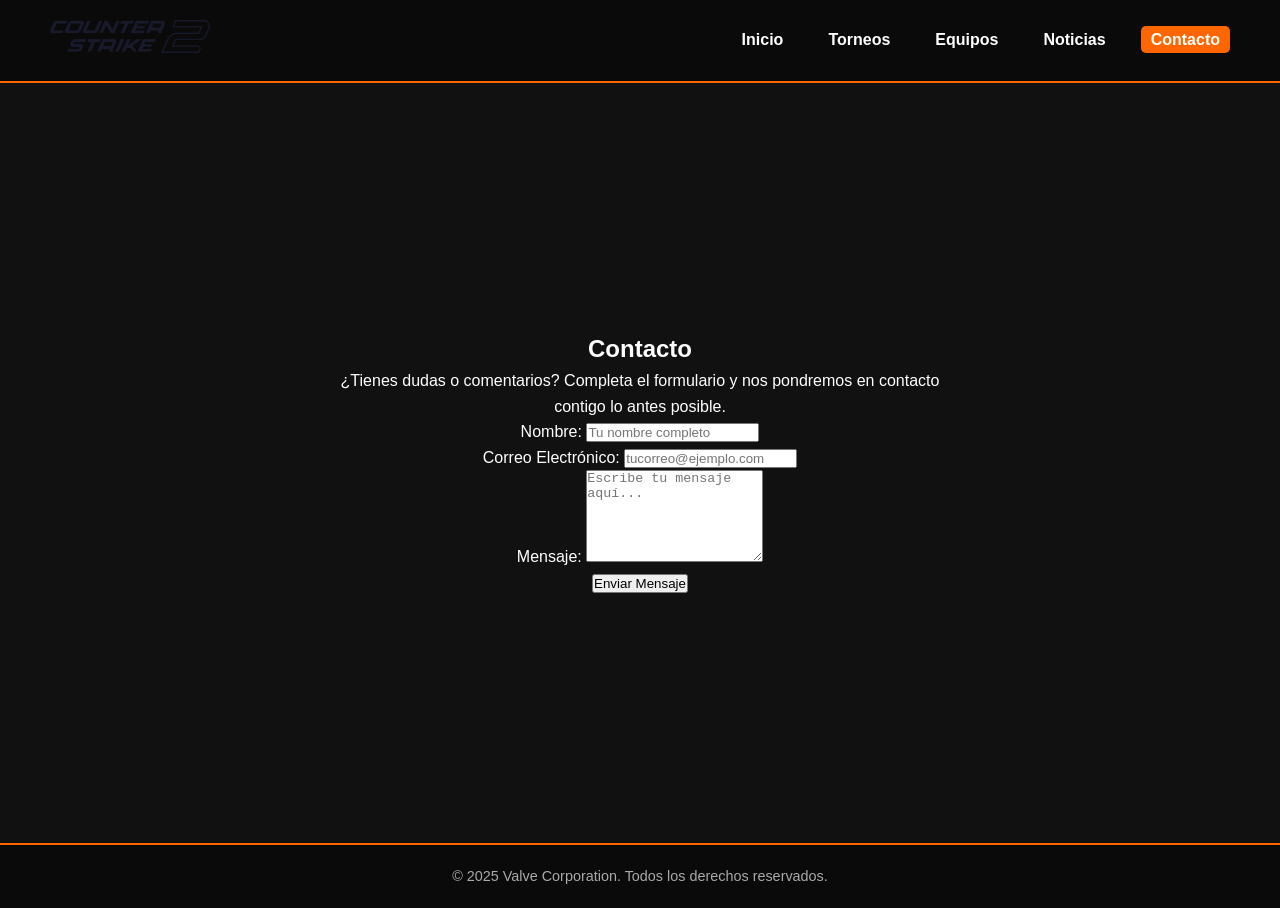
<file: contacto.html>
<!DOCTYPE html>
<html lang="es">
<head>
    <meta charset="UTF-8">
    <meta name="viewport" content="width=device-width, initial-scale=1.0">
    <title>Counter-Strike 2 - Contacto</title>
    <link rel="stylesheet" href="styles.css">
</head>
<body>
    <!-- HEADER -->
    <header class="header">
        <div class="logo"><a href="index.html"><img src="images/logo.png" alt="CS2 Logo"></a></div>
        <nav class="nav">
            <ul>
                <li><a href="index.html">Inicio</a></li>
                <li><a href="torneos.html">Torneos</a></li>
                <li><a href="equipos.html">Equipos</a></li>
                <li><a href="noticias.html">Noticias</a></li>
                <li><a href="contacto.html" class="active">Contacto</a></li>
            </ul>
        </nav>
    </header>

    <!-- MAIN -->
    <main>
        <section class="contact-page">
            <div class="contact-container">
                <h1>Contacto</h1>
                <p class="contact-intro">
                    ¿Tienes dudas o comentarios? Completa el formulario y nos pondremos en contacto contigo lo antes posible.
                </p>

                <form class="contact-form" action="#" method="POST">
                    <div class="form-group">
                        <label for="name">Nombre:</label>
                        <input type="text" id="name" name="name" placeholder="Tu nombre completo" required>
                    </div>

                    <div class="form-group">
                        <label for="email">Correo Electrónico:</label>
                        <input type="email" id="email" name="email" placeholder="tucorreo@ejemplo.com" required>
                    </div>

                    <div class="form-group">
                        <label for="message">Mensaje:</label>
                        <textarea id="message" name="message" rows="6" placeholder="Escribe tu mensaje aquí..." required></textarea>
                    </div>

                    <div class="form-actions">
                        <button type="submit" class="btn">Enviar Mensaje</button>
                    </div>
                </form>
            </div>
        </section>
    </main>

    <!-- FOOTER -->
    <footer class="footer">
        <p>&copy; 2025 Valve Corporation. Todos los derechos reservados.</p>
    </footer>
</body>
</html>
</file>
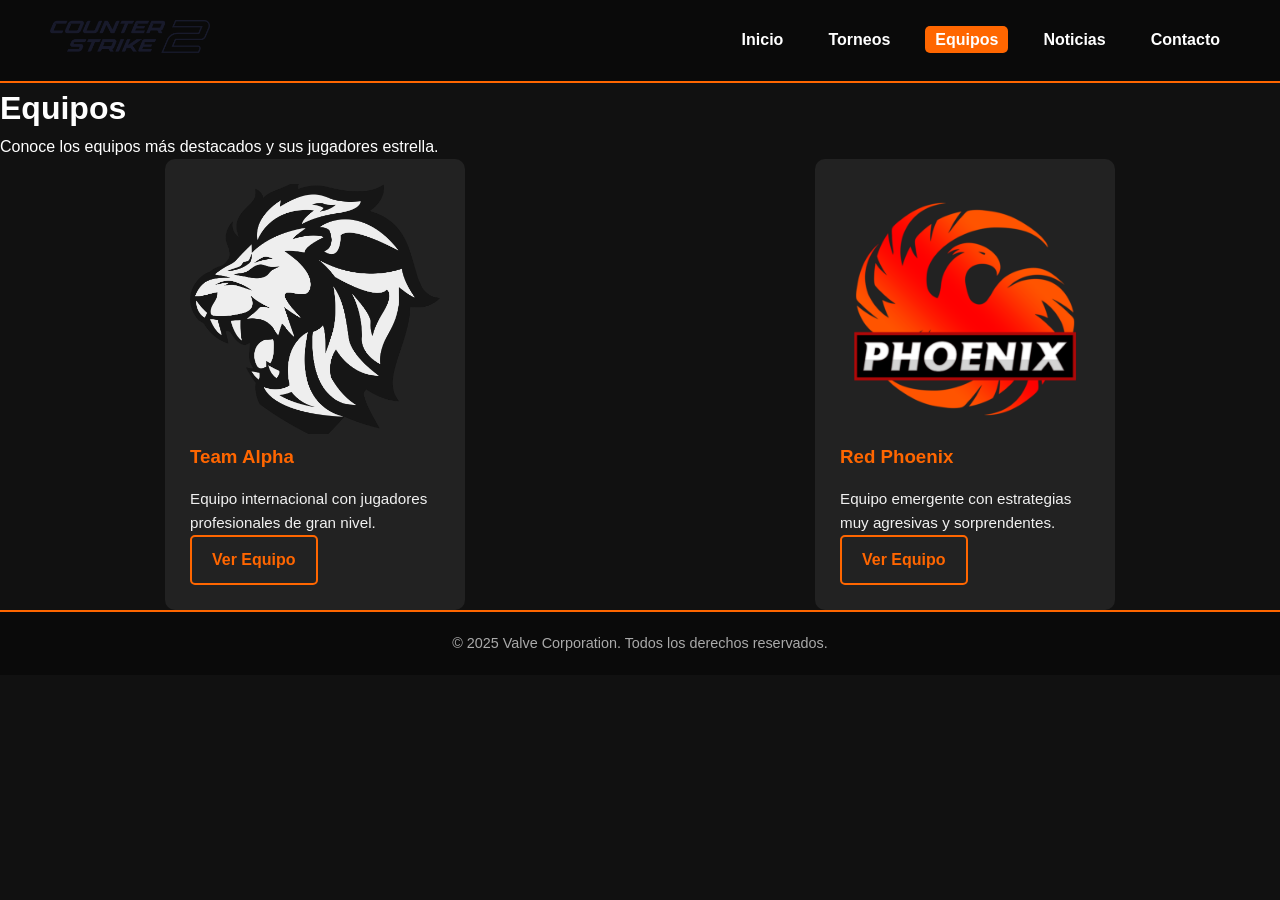
<file: equipos.html>
<!DOCTYPE html>
<html lang="es">
<head>
  <meta charset="UTF-8">
  <meta name="viewport" content="width=device-width, initial-scale=1.0">
  <title>Counter-Strike 2 - Equipos</title>
  <link rel="stylesheet" href="styles.css">
</head>
<body>
  <header class="header">
    <div class="logo"><a href="index.html"><img src="images/logo.png" alt="CS2 Logo"></a></div>
    <nav class="nav">
      <ul>
        <li><a href="index.html">Inicio</a></li>
        <li><a href="torneos.html">Torneos</a></li>
        <li><a href="equipos.html" class="active">Equipos</a></li>
        <li><a href="noticias.html">Noticias</a></li>
        <li><a href="contacto.html">Contacto</a></li>
      </ul>
    </nav>
  </header>

  <main class="page-content">
    <div class="page-container">
      <h1>Equipos</h1>
      <p class="intro-text">Conoce los equipos más destacados y sus jugadores estrella.</p>

      <div class="cards">
        <div class="card">
          <img src="images/equipo1.png" alt="Equipo 1">
          <h3>Team Alpha</h3>
          <p>Equipo internacional con jugadores profesionales de gran nivel.</p>
          <a href="https://es.egamersworld.com/counterstrike/team/alpha-NJlg5X2ybi" target="_blank" class="btn-secondary">Ver Equipo</a>
        </div>

        <div class="card">
          <img src="images/equipo2.png" alt="Equipo 2">
          <h3>Red Phoenix</h3>
          <p>Equipo emergente con estrategias muy agresivas y sorprendentes.</p>
          <a href="https://es.egamersworld.com/counterstrike/team/phoenix-1AC6WkCSnu" target="_blank" class="btn-secondary">Ver Equipo</a>
        </div>
      </div>
    </div>
  </main>

  <footer class="footer">
    <p>&copy; 2025 Valve Corporation. Todos los derechos reservados.</p>
  </footer>
</body>
</html>
</file>
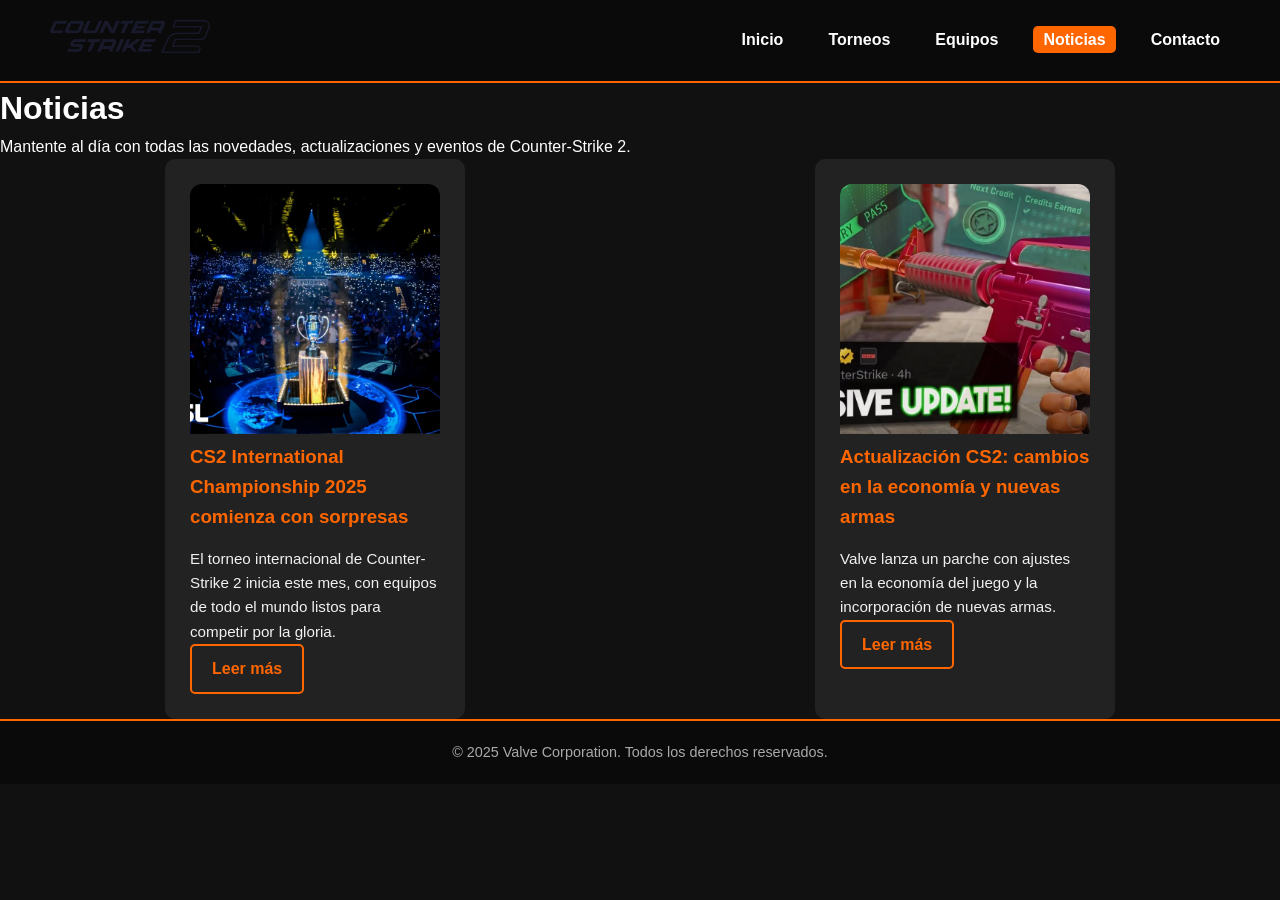
<file: noticias.html>
<!DOCTYPE html>
<html lang="es">
<head>
  <meta charset="UTF-8">
  <meta name="viewport" content="width=device-width, initial-scale=1.0">
  <title>Counter-Strike 2 - Noticias</title>
  <link rel="stylesheet" href="styles.css">
</head>
<body>
  <!-- HEADER -->
  <header class="header">
    <div class="logo"><a href="index.html"><img src="images/logo.png" alt="CS2 Logo"></a></div>
    <nav class="nav">
      <ul>
        <li><a href="index.html">Inicio</a></li>
        <li><a href="torneos.html">Torneos</a></li>
        <li><a href="equipos.html">Equipos</a></li>
        <li><a href="noticias.html" class="active">Noticias</a></li>
        <li><a href="contacto.html">Contacto</a></li>
      </ul>
    </nav>
  </header>

  <!-- MAIN -->
  <main class="page-content">
    <div class="page-container">
      <h1>Noticias</h1>
      <p class="intro-text">Mantente al día con todas las novedades, actualizaciones y eventos de Counter-Strike 2.</p>

      <div class="cards">
        <div class="card">
  <img src="images/noticia1.webp" alt="CS2 International Championship 2025">
  <h3>CS2 International Championship 2025 comienza con sorpresas</h3>
  <p>El torneo internacional de Counter-Strike 2 inicia este mes, con equipos de todo el mundo listos para competir por la gloria.</p>
  <a href="https://es.egamersworld.com/counterstrike/news/30090/cs-asia-championship-2025-day-1-upsets-comebacks-a-8ZTLGzXc9" target="_blank" class="btn-secondary">Leer más</a>
</div>

<div class="card">
  <img src="images/noticia2.webp" alt="Actualización CS2">
  <h3>Actualización CS2: cambios en la economía y nuevas armas</h3>
  <p>Valve lanza un parche con ajustes en la economía del juego y la incorporación de nuevas armas.</p>
  <a href="https://es.egamersworld.com/blog/cs2-update-new-collection-charms-operation-armory--1WZQJNqrlt" target="_blank" class="btn-secondary">Leer más</a>
</div>


        <!-- Puedes duplicar más cards según necesites -->
      </div>
    </div>
  </main>

  <!-- FOOTER -->
  <footer class="footer">
    <p>&copy; 2025 Valve Corporation. Todos los derechos reservados.</p>
  </footer>
</body>
</html>
</file>
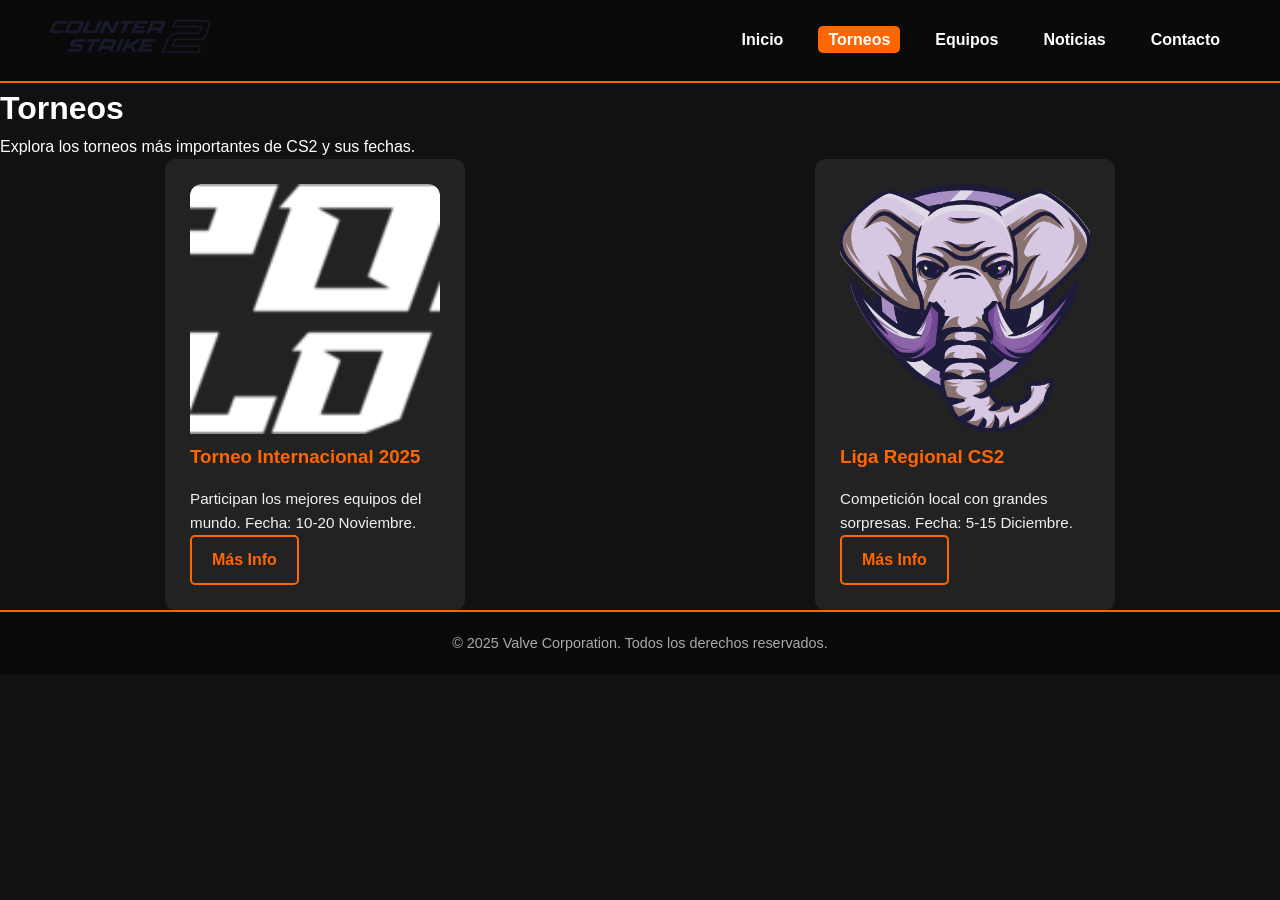
<file: torneos.html>
<!DOCTYPE html>
<html lang="es">
<head>
  <meta charset="UTF-8">
  <meta name="viewport" content="width=device-width, initial-scale=1.0">
  <title>Counter-Strike 2 - Torneos</title>
  <link rel="stylesheet" href="styles.css">
</head>
<body>
  <header class="header">
    <div class="logo"><a href="index.html"><img src="images/logo.png" alt="CS2 Logo"></a></div>
    <nav class="nav">
      <ul>
        <li><a href="index.html">Inicio</a></li>
        <li><a href="torneos.html" class="active">Torneos</a></li>
        <li><a href="equipos.html">Equipos</a></li>
        <li><a href="noticias.html">Noticias</a></li>
        <li><a href="contacto.html">Contacto</a></li>
      </ul>
    </nav>
  </header>

  <main class="page-content">
    <div class="page-container">
      <h1>Torneos</h1>
      <p class="intro-text">Explora los torneos más importantes de CS2 y sus fechas.</p>

      <div class="cards">
        <div class="card">
          <img src="images/torneo1.png" alt="Torneo 1">
          <h3>Torneo Internacional 2025</h3>
          <p>Participan los mejores equipos del mundo. Fecha: 10-20 Noviembre.</p>
            <a href="https://es.egamersworld.com/counterstrike/event/esports-world-cup-KgDYSEMf8" target="_blank" class="btn-secondary">Más Info</a>

        </div>

        <div class="card">
          <img src="images/torneo2.png" alt="Torneo 2">
          <h3>Liga Regional CS2</h3>
          <p>Competición local con grandes sorpresas. Fecha: 5-15 Diciembre.</p>
          <a href="https://zingarogaming.com.ar/liga-regional-cs2" target="_blank" class="btn-secondary">Más Info</a>

        </div>
      </div>
    </div>
  </main>

  <footer class="footer">
    <p>&copy; 2025 Valve Corporation. Todos los derechos reservados.</p>
  </footer>
</body>
</html>
</file>
<file: styles.css>
/* ===================================================
   RESET Y TIPOGRAFÍA
=================================================== */
* {
    margin: 0;
    padding: 0;
    box-sizing: border-box;
}

body {
    font-family: 'Arial', sans-serif;
    line-height: 1.6;
    background-color: #111;
    color: #fff;
}

/* ===================================================
   HEADER / NAVEGACIÓN
=================================================== */
header {
    display: flex;
    justify-content: space-between;
    align-items: center;
    padding: 20px 50px;
    background-color: #0a0a0a;
    position: sticky;
    top: 0;
    z-index: 100;
    border-bottom: 2px solid #ff6600;
}

header .logo img {
    width: 160px;
}

header nav ul {
    list-style: none;
    display: flex;
}

header nav ul li {
    margin-left: 25px;
}

header nav ul li a {
    text-decoration: none;
    color: #fff;
    font-weight: bold;
    padding: 5px 10px;
    border-radius: 5px;
    transition: all 0.3s ease;
}

header nav ul li a:hover,
header nav ul li a.active {
    background-color: #ff6600;
    transform: scale(1.05);
}

/* ===================================================
   HERO / BANNER
=================================================== */
.banner {
    height: 500px;
    background: url('../images/banner.jpg') center/cover no-repeat;
    position: relative;
    display: flex;
    justify-content: center;
    align-items: center;
}

.banner-overlay {
    position: relative;
    text-align: center;
    background: rgba(0,0,0,0.6);
    padding: 50px;
    border-radius: 10px;
    transition: transform 0.3s ease, box-shadow 0.3s ease;
}

.banner-overlay:hover {
    transform: translateY(-10px);
    box-shadow: 0 10px 25px rgba(255,102,0,0.5);
}

.banner-overlay h1 {
    font-size: 3rem;
    margin-bottom: 15px;
    color: #ff6600;
}

.banner-overlay p {
    font-size: 1.2rem;
    margin-bottom: 25px;
    color: #f1f1f1;
}

.banner-overlay .btn {
    padding: 12px 25px;
    background: #ff6600;
    color: #fff;
    text-decoration: none;
    font-weight: bold;
    border-radius: 5px;
    transition: background 0.3s ease, transform 0.2s ease;
}

.banner-overlay .btn:hover {
    background: #e55b00;
    transform: scale(1.05);
}

/* ===================================================
   SECCIÓN DE CARDS / FEATURES
=================================================== */
.features {
    padding: 50px;
    text-align: center;
    background-color: #1a1a1a;
}

.features h2 {
    font-size: 2.5rem;
    margin-bottom: 40px;
    color: #ff6600;
}

.cards {
    display: flex;
    justify-content: space-around;
    flex-wrap: wrap;
    gap: 20px;
}

.card {
    background-color: #222;
    padding: 25px;
    border-radius: 10px;
    width: 300px;
    transition: transform 0.3s ease, background 0.3s ease, box-shadow 0.3s ease;
    cursor: pointer;
}

.card:hover {
    transform: translateY(-10px);
    background-color: #333;
    box-shadow: 0 10px 20px rgba(255,102,0,0.4);
}

.card h3 {
    margin-bottom: 15px;
    color: #ff6600;
}

.card p {
    color: #f1f1f1;
    font-size: 0.95rem;
}

/* ===================================================
   BOTONES SECUNDARIOS
=================================================== */
.btn-secondary {
    display: inline-block;
    padding: 10px 20px;
    color: #ff6600;
    border: 2px solid #ff6600;
    border-radius: 5px;
    text-decoration: none;
    font-weight: bold;
    transition: all 0.3s ease;
}

.btn-secondary:hover {
    background-color: #ff6600;
    color: #fff;
    transform: scale(1.05);
}

/* ===================================================
   FOOTER
=================================================== */
footer {
    background-color: #0a0a0a;
    text-align: center;
    padding: 20px;
    font-size: 0.9rem;
    border-top: 2px solid #ff6600;
    color: #aaa;
}

/* ===================================================
   TRANSICIONES GENERALES
=================================================== */
a, button {
    transition: all 0.3s ease;
}

/* ===================================================
   RESPONSIVE
=================================================== */
@media (max-width: 1024px) {
    header {
        padding: 15px 30px;
    }

    .banner-overlay h1 {
        font-size: 2.5rem;
    }

    .banner-overlay p {
        font-size: 1rem;
    }
}

@media (max-width: 768px) {
    header {
        flex-direction: column;
        padding: 15px 20px;
    }

    header nav ul {
        flex-direction: column;
        margin-top: 15px;
    }

    header nav ul li {
        margin: 10px 0;
    }

    .cards {
        flex-direction: column;
        align-items: center;
    }

    .banner {
        height: 400px;
    }

    .banner-overlay {
        padding: 30px;
    }
}

@media (max-width: 480px) {
    .banner-overlay h1 {
        font-size: 2rem;
    }

    .banner-overlay p {
        font-size: 0.95rem;
    }

    .card {
        width: 90%;
    }
}
/* CENTRADO DEL CONTENIDO DE CONTACTO */
.contact-page {
    display: flex;
    justify-content: center; /* centra horizontalmente */
    align-items: center;     /* centra verticalmente */
    min-height: calc(100vh - 140px); /* altura de pantalla menos header y footer */
    padding: 50px 20px;
    background-color: #111; /* fondo opcional */
}

.contact-container {
    max-width: 600px;
    width: 100%;
    text-align: center;
}
/* Encabezado de noticias */
.news-header {
    text-align: center;
    margin-bottom: 50px;
}

.news-header h1 {
    font-size: 2.8rem;
    color: #ff6600;
    text-shadow: 0 0 10px rgba(255,102,0,0.7), 0 0 20px rgba(255,102,0,0.5);
    margin-bottom: 15px;
    font-weight: 700;
    letter-spacing: 1px;
}

.news-header .intro-text {
    font-size: 1.2rem;
    color: #00bfff;
    text-shadow: 0 0 8px rgba(0,191,255,0.5);
    font-weight: 500;
    max-width: 700px;
    margin: 0 auto;
    line-height: 1.6;
}


/* Ajuste de imágenes en cards de noticias */
.cards .card img {
    width: 100%;
    height: 250px; /* aumenta la altura */
    object-fit: cover; /* mantiene la proporción y recorta si es necesario */
    border-top-left-radius: 12px;
    border-top-right-radius: 12px;
    transition: transform 0.3s ease;
}

.cards .card:hover img {
    transform: scale(1.05); /* efecto zoom al pasar el cursor */
}
</file>
